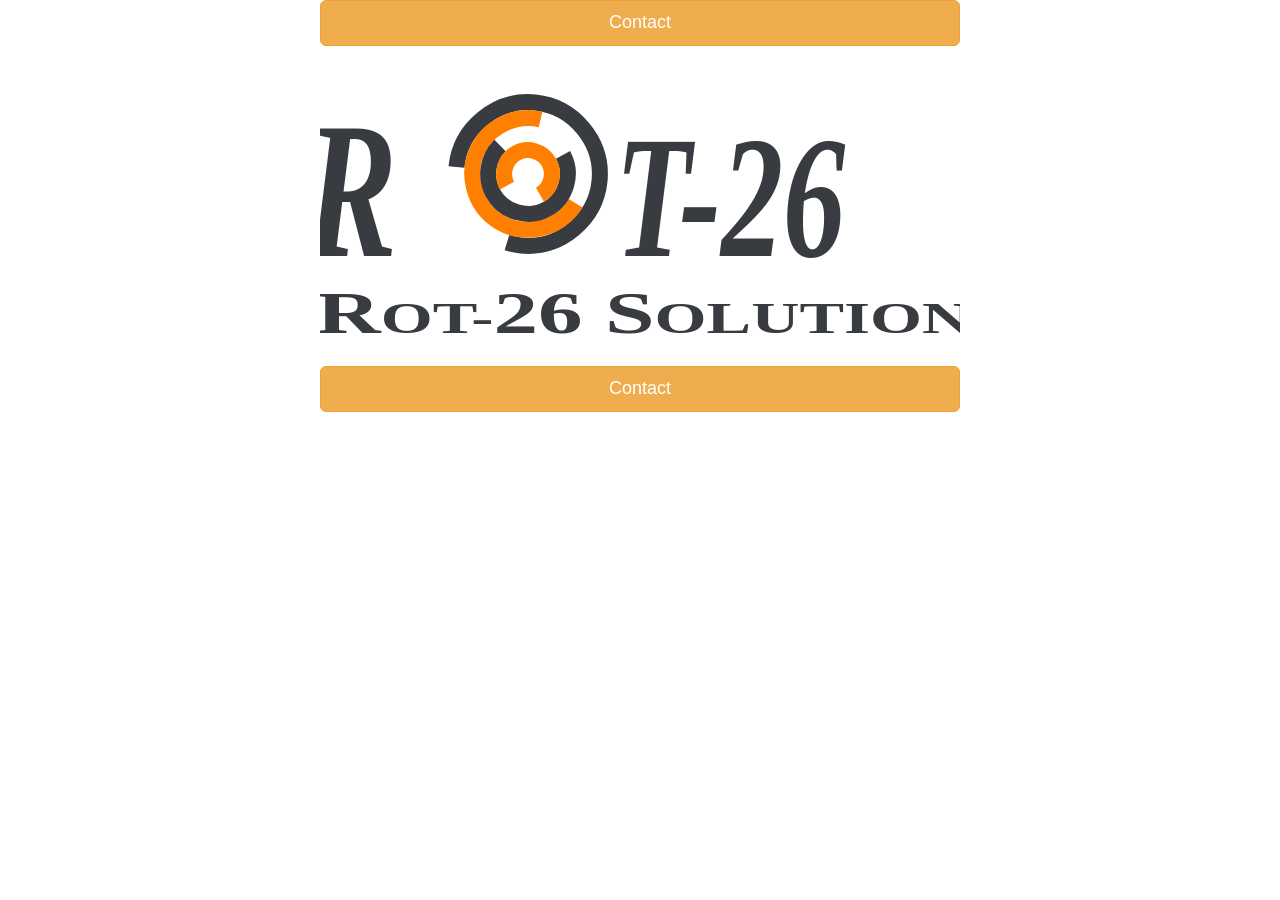
<file: index.html>
<!doctype html>
<html>
<head>
  <meta charset="utf-8">
  <title>Rot-26 Solutions LLC </title>
  <meta name="description" content="...as simple as plain text...">


  <link rel="stylesheet" type="text/css" href="./bower_components/bootstrap/dist/css/bootstrap.css" />
  <link rel="stylesheet" type="text/css" href="./assets/css/style.css" />


</head>

<body>
    <div>
        <a id="contact-btn" href="http://evaunt.me/zZgr2/ChrisColeman" class="btn btn-warning btn-lg">Contact</a>
    </div>
    <div>
        <img id="logo" src="./assets/img/logo-on-white.svg">
    </div>
    <div>
        <a id="contact-btn" href="http://evaunt.me/zZgr2/ChrisColeman" class="btn btn-warning btn-lg">Contact</a>
    </div>
</body>
</html>
</file>
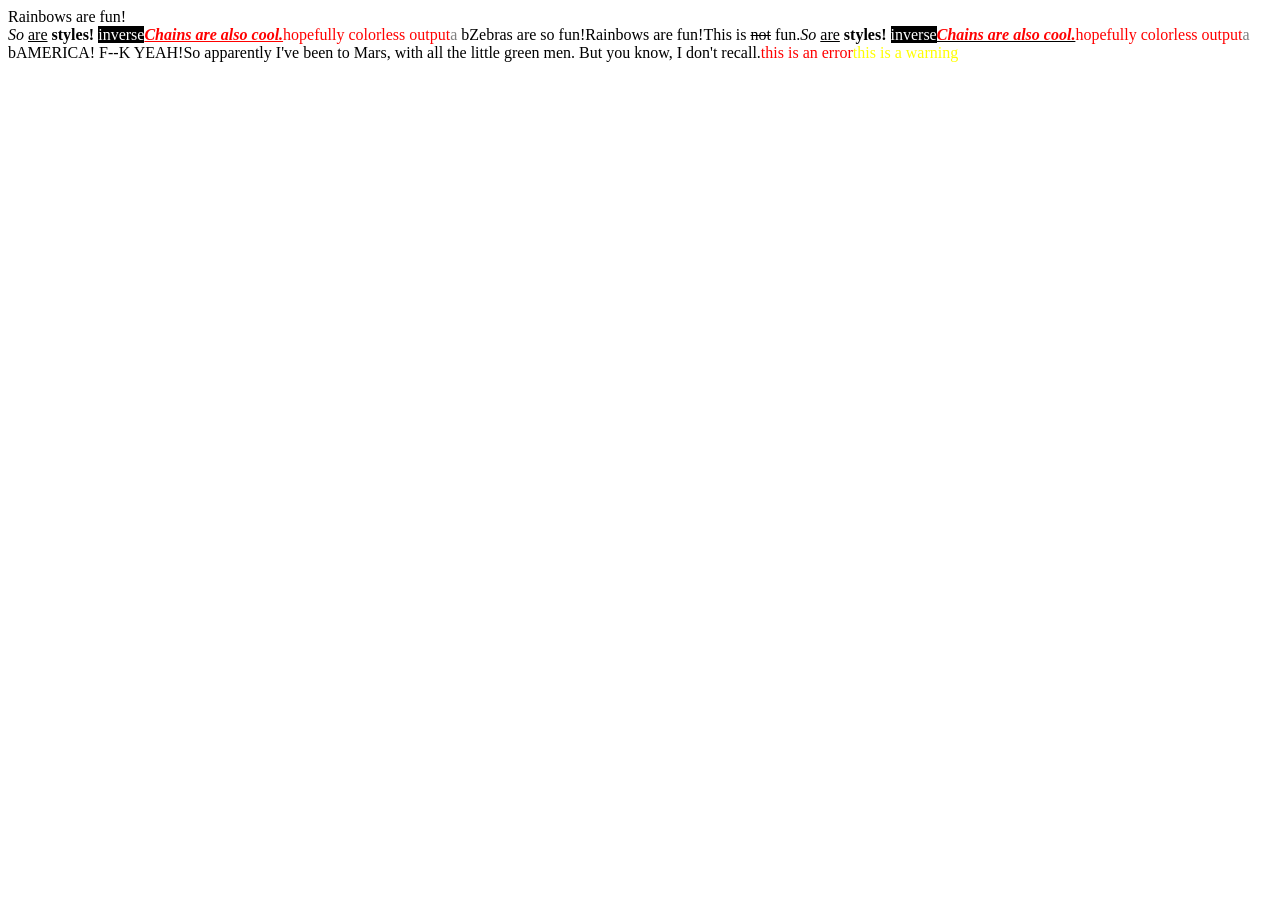
<file: node_modules/grunt/node_modules/colors/example.html>
<!DOCTYPE HTML>
<html lang="en-us">
  <head>
    <meta http-equiv="Content-type" content="text/html; charset=utf-8">
    <title>Colors Example</title>
    <script src="colors.js"></script>
  </head>
  <body>
    <script>

    var test = colors.red("hopefully colorless output");

    document.write('Rainbows are fun!'.rainbow + '<br/>');
    document.write('So '.italic + 'are'.underline + ' styles! '.bold + 'inverse'.inverse); // styles not widely supported
    document.write('Chains are also cool.'.bold.italic.underline.red); // styles not widely supported
    //document.write('zalgo time!'.zalgo);
    document.write(test.stripColors);
    document.write("a".grey + " b".black);

    document.write("Zebras are so fun!".zebra);

    document.write(colors.rainbow('Rainbows are fun!'));
    document.write("This is " + "not".strikethrough + " fun.");

    document.write(colors.italic('So ') + colors.underline('are') + colors.bold(' styles! ') + colors.inverse('inverse')); // styles not widely supported
    document.write(colors.bold(colors.italic(colors.underline(colors.red('Chains are also cool.'))))); // styles not widely supported
    //document.write(colors.zalgo('zalgo time!'));
    document.write(colors.stripColors(test));
    document.write(colors.grey("a") + colors.black(" b"));

    colors.addSequencer("america", function(letter, i, exploded) {
      if(letter === " ") return letter;
      switch(i%3) {
        case 0: return letter.red;
        case 1: return letter.white;
        case 2: return letter.blue;
      }
    });

    colors.addSequencer("random", (function() {
      var available = ['bold', 'underline', 'italic', 'inverse', 'grey', 'yellow', 'red', 'green', 'blue', 'white', 'cyan', 'magenta'];

      return function(letter, i, exploded) {
        return letter === " " ? letter : letter[available[Math.round(Math.random() * (available.length - 1))]];
      };
    })());

    document.write("AMERICA! F--K YEAH!".america);
    document.write("So apparently I've been to Mars, with all the little green men. But you know, I don't recall.".random);

    //
    // Custom themes
    //

    colors.setTheme({
      silly: 'rainbow',
      input: 'grey',
      verbose: 'cyan',
      prompt: 'grey',
      info: 'green',
      data: 'grey',
      help: 'cyan',
      warn: 'yellow',
      debug: 'blue',
      error: 'red'
    });

    // outputs red text
    document.write("this is an error".error);

    // outputs yellow text
    document.write("this is a warning".warn);

    </script>
  </body>
</html>
</file>
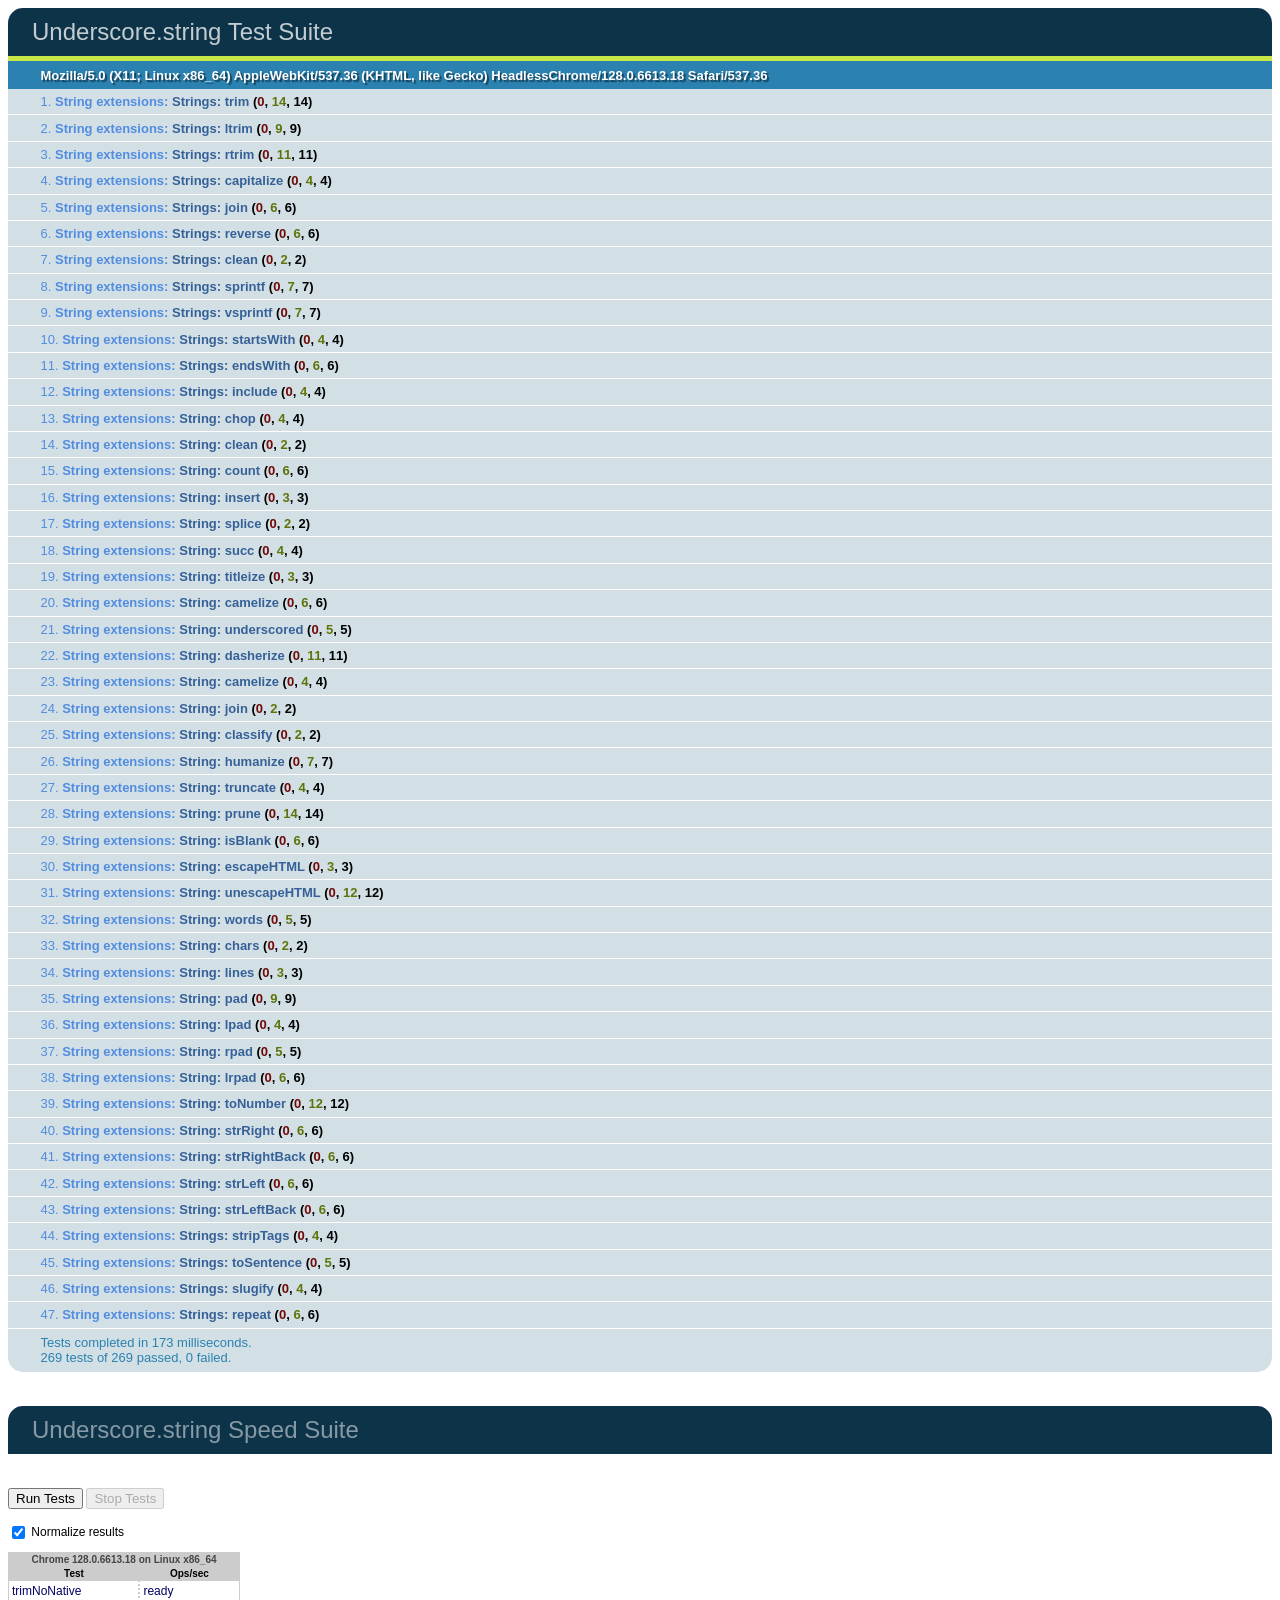
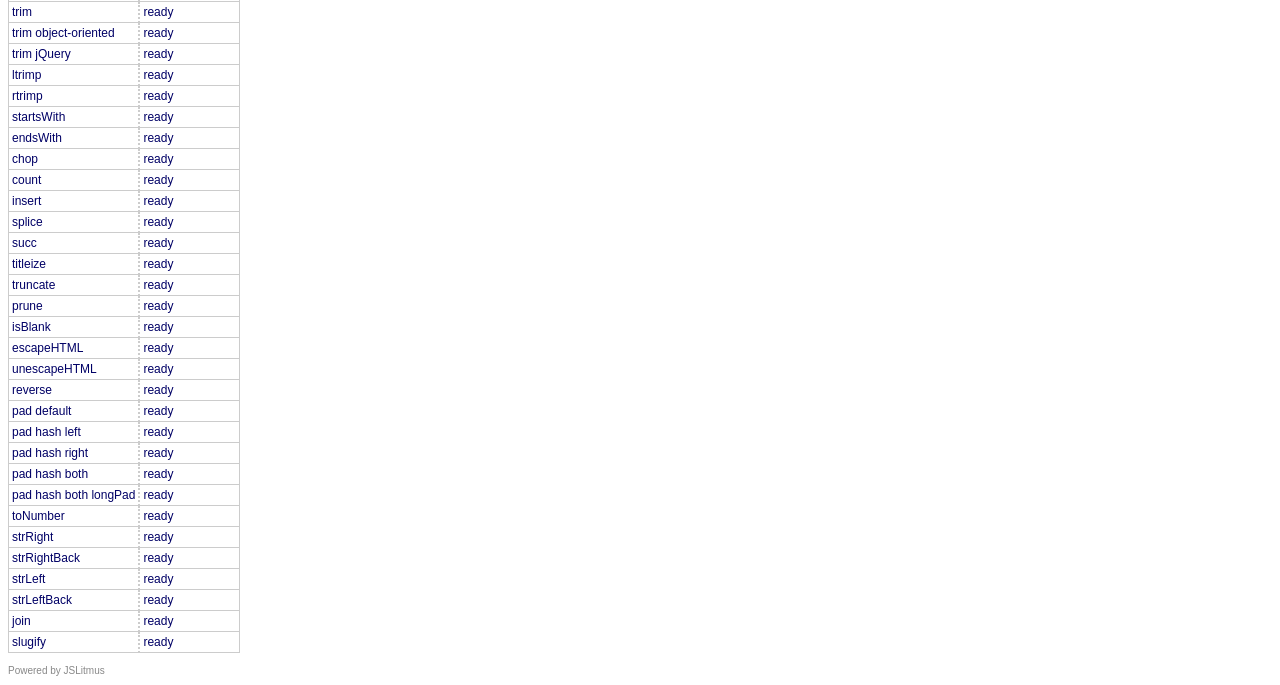
<file: node_modules/grunt/node_modules/underscore.string/test/test.html>
<!DOCTYPE HTML>
<html>
<head>
  <meta charset="utf-8">
  <title>Underscore.strings Test Suite</title>
  <link rel="stylesheet" href="test_underscore/vendor/qunit.css" type="text/css" media="screen" />
  <script type="text/javascript" src="test_underscore/vendor/jquery.js"></script>
  <script type="text/javascript" src="test_underscore/vendor/qunit.js"></script>
  <script type="text/javascript" src="test_underscore/vendor/jslitmus.js"></script>
  <script type="text/javascript" src="underscore.js"></script>
  <script type="text/javascript" src="../lib/underscore.string.js"></script>
  <script type="text/javascript" src="strings.js"></script>
  <script type="text/javascript" src="speed.js"></script>
</head>
<body>
  <h1 id="qunit-header">Underscore.string Test Suite</h1>
  <h2 id="qunit-banner"></h2>
  <h2 id="qunit-userAgent"></h2>
  <ol id="qunit-tests"></ol>
  <br />
  <h1 class="qunit-header">Underscore.string Speed Suite</h1>
  <!-- <h2 class="qunit-userAgent">
    A representative sample of the functions are benchmarked here, to provide
    a sense of how fast they might run in different browsers.
    Each iteration runs on an array of 1000 elements.<br /><br />
    For example, the 'intersect' test measures the number of times you can
    find the intersection of two thousand-element arrays in one second.
  </h2> -->
  <br />
</body>
</html>
</file>
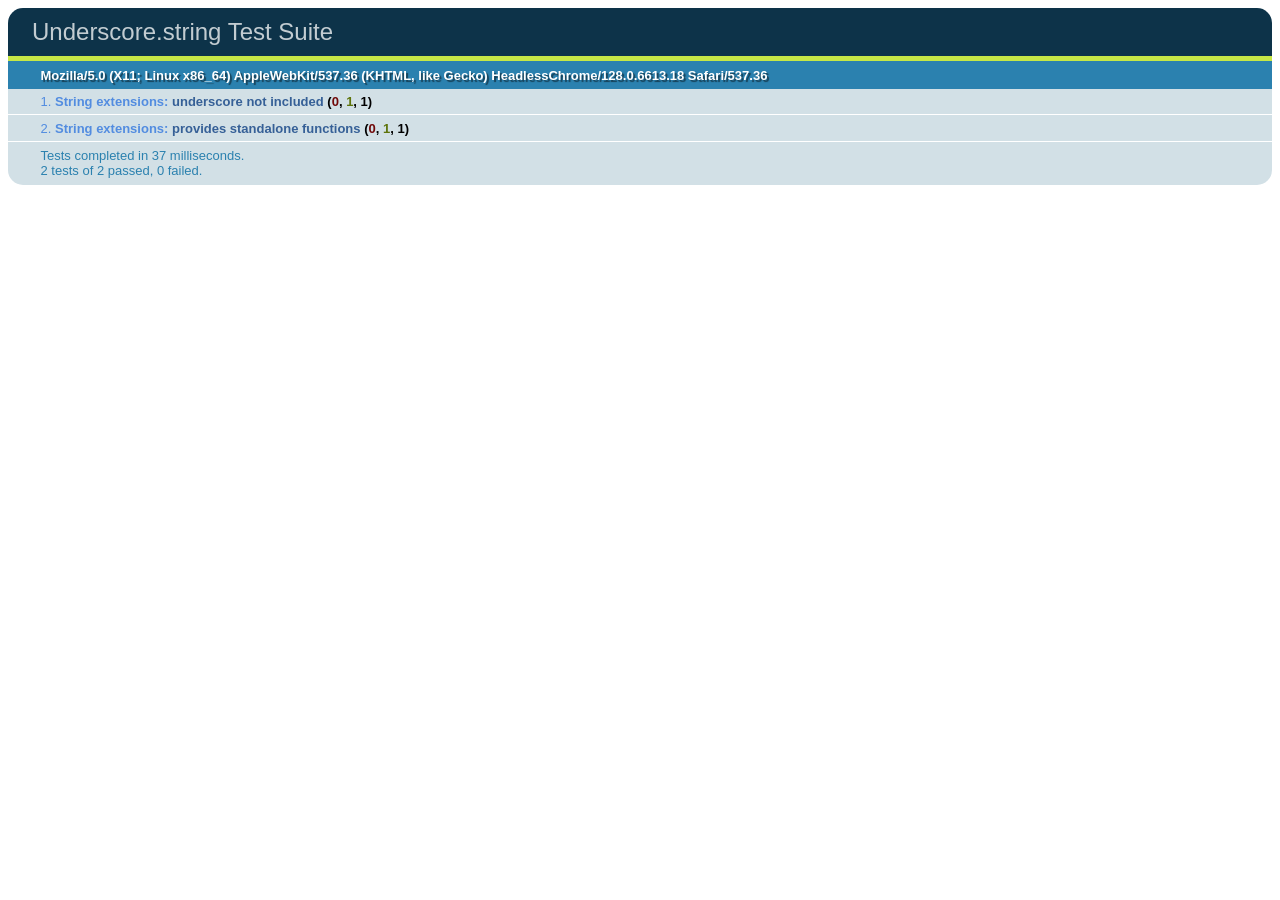
<file: node_modules/grunt/node_modules/underscore.string/test/test_standalone.html>
<!DOCTYPE HTML>
<html>
<head>
  <title>Underscore.strings Test Suite</title>
  <link rel="stylesheet" href="test_underscore/vendor/qunit.css" type="text/css" media="screen" />
  <script type="text/javascript" src="test_underscore/vendor/jquery.js"></script>
  <script type="text/javascript" src="test_underscore/vendor/qunit.js"></script>
  <script type="text/javascript" src="../lib/underscore.string.js"></script>
  <script type="text/javascript" src="strings_standalone.js"></script>

</head>
<body>
  <h1 id="qunit-header">Underscore.string Test Suite</h1>
  <h2 id="qunit-banner"></h2>
  <h2 id="qunit-userAgent"></h2>
  <ol id="qunit-tests"></ol>
</body>
</html>
</file>
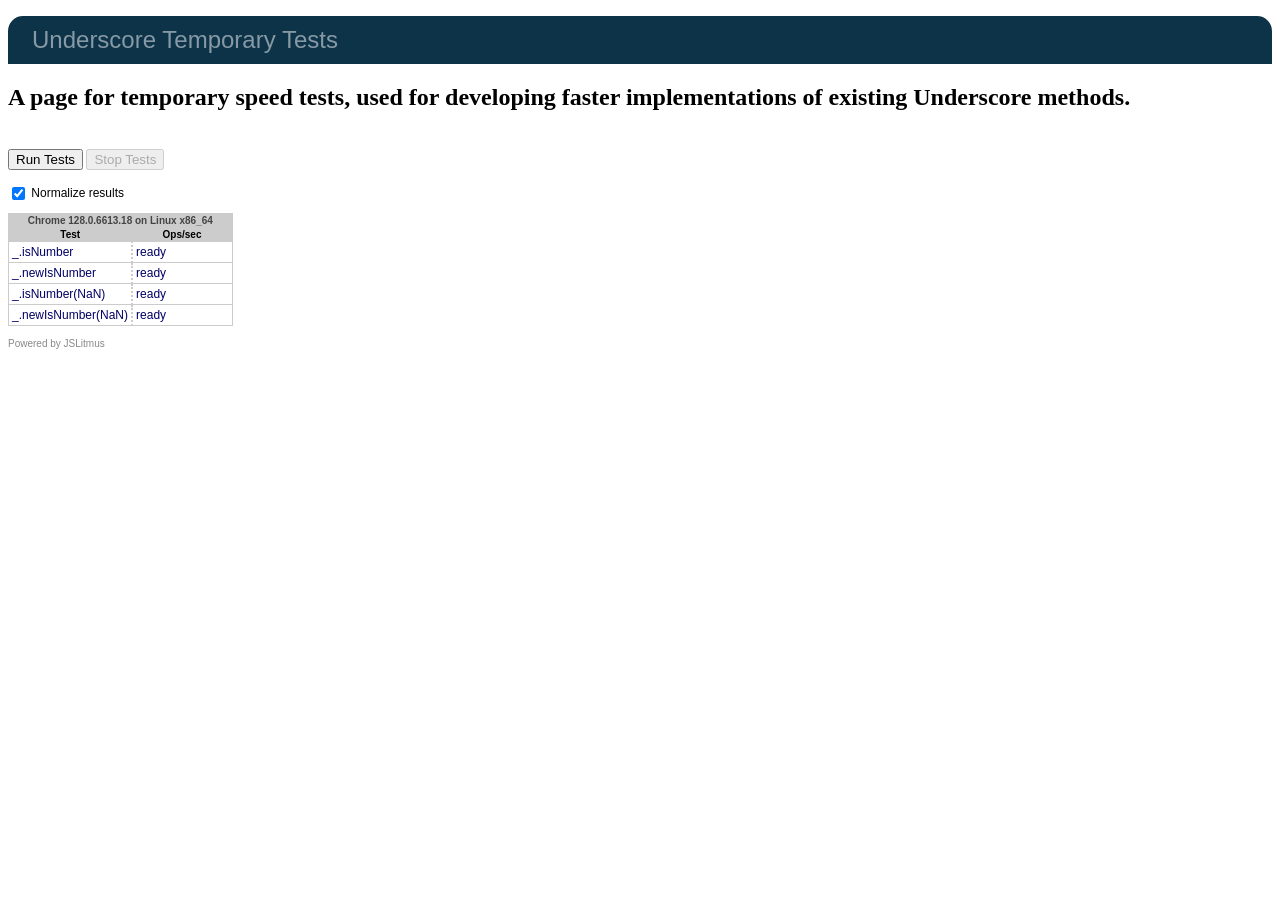
<file: node_modules/grunt/node_modules/underscore.string/test/test_underscore/temp_tests.html>
<!DOCTYPE HTML>
<html>
<head>
  <title>Underscore Temporary Tests</title>
  <link rel="stylesheet" href="vendor/qunit.css" type="text/css" media="screen" />
  <script type="text/javascript" src="vendor/jquery.js"></script>
  <script type="text/javascript" src="vendor/jslitmus.js"></script>
  <script type="text/javascript" src="../underscore.js"></script>
  <script type="text/javascript" src="temp.js"></script>
</head>
<body>
  <h1 class="qunit-header">Underscore Temporary Tests</h1>
  <h2 class="qunit-userAgent">
    A page for temporary speed tests, used for developing faster implementations
    of existing Underscore methods.
  </h2>
  <br />
</body>
</html>
</file>
<file: assets/css/style.css>
#logo {
    width:50%;
    display:block;
    margin-left: auto;
    margin-right: auto;
}

#contact-btn {
    display:block;
    margin-left: auto;
    margin-right: auto;
    width:50%;
}
</file>
<file: node_modules/grunt/node_modules/underscore.string/test/test_underscore/vendor/qunit.css>
/** Font Family and Sizes */

#qunit-tests, #qunit-header, .qunit-header, #qunit-banner, #qunit-testrunner-toolbar, #qunit-userAgent, #qunit-testresult {
	font-family: "Helvetica Neue Light", "HelveticaNeue-Light", "Helvetica Neue", Calibri, Helvetica, Arial;
}

#qunit-testrunner-toolbar, #qunit-userAgent, #qunit-testresult, #qunit-tests li { font-size: small; }
#qunit-tests { font-size: smaller; }


/** Resets */

#qunit-tests, #qunit-tests ol, #qunit-header, #qunit-banner, #qunit-userAgent, #qunit-testresult {
	margin: 0;
	padding: 0;
}


/** Header */

#qunit-header, .qunit-header {
	padding: 0.5em 0 0.5em 1em;

	color: #8699a4;
	background-color: #0d3349;

	font-size: 1.5em;
	line-height: 1em;
	font-weight: normal;

	border-radius: 15px 15px 0 0;
	-moz-border-radius: 15px 15px 0 0;
	-webkit-border-top-right-radius: 15px;
	-webkit-border-top-left-radius: 15px;
}

#qunit-header a {
	text-decoration: none;
	color: #c2ccd1;
}

#qunit-header a:hover,
#qunit-header a:focus {
	color: #fff;
}

#qunit-banner {
	height: 5px;
}

#qunit-testrunner-toolbar {
	padding: 0em 0 0.5em 2em;
}

#qunit-userAgent {
	padding: 0.5em 0 0.5em 2.5em;
	background-color: #2b81af;
	color: #fff;
	text-shadow: rgba(0, 0, 0, 0.5) 2px 2px 1px;
}


/** Tests: Pass/Fail */

#qunit-tests {
	list-style-position: inside;
}

#qunit-tests li {
	padding: 0.4em 0.5em 0.4em 2.5em;
	border-bottom: 1px solid #fff;
	list-style-position: inside;
}

#qunit-tests li strong {
	cursor: pointer;
}

#qunit-tests ol {
	margin-top: 0.5em;
	padding: 0.5em;

	background-color: #fff;

	border-radius: 15px;
	-moz-border-radius: 15px;
	-webkit-border-radius: 15px;

	box-shadow: inset 0px 2px 13px #999;
	-moz-box-shadow: inset 0px 2px 13px #999;
	-webkit-box-shadow: inset 0px 2px 13px #999;
}

#qunit-tests table {
	border-collapse: collapse;
	margin-top: .2em;
}

#qunit-tests th {
	text-align: right;
	vertical-align: top;
	padding: 0 .5em 0 0;
}

#qunit-tests td {
	vertical-align: top;
}

#qunit-tests pre {
	margin: 0;
	white-space: pre-wrap;
	word-wrap: break-word;
}

#qunit-tests del {
	background-color: #e0f2be;
	color: #374e0c;
	text-decoration: none;
}

#qunit-tests ins {
	background-color: #ffcaca;
	color: #500;
	text-decoration: none;
}

/*** Test Counts */

#qunit-tests b.counts                       { color: black; }
#qunit-tests b.passed                       { color: #5E740B; }
#qunit-tests b.failed                       { color: #710909; }

#qunit-tests li li {
	margin: 0.5em;
	padding: 0.4em 0.5em 0.4em 0.5em;
	background-color: #fff;
	border-bottom: none;
	list-style-position: inside;
}

/*** Passing Styles */

#qunit-tests li li.pass {
	color: #5E740B;
	background-color: #fff;
	border-left: 26px solid #C6E746;
}

#qunit-tests .pass                          { color: #528CE0; background-color: #D2E0E6; }
#qunit-tests .pass .test-name               { color: #366097; }

#qunit-tests .pass .test-actual,
#qunit-tests .pass .test-expected           { color: #999999; }

#qunit-banner.qunit-pass                    { background-color: #C6E746; }

/*** Failing Styles */

#qunit-tests li li.fail {
	color: #710909;
	background-color: #fff;
	border-left: 26px solid #EE5757;
}

#qunit-tests .fail                          { color: #000000; background-color: #EE5757; }
#qunit-tests .fail .test-name,
#qunit-tests .fail .module-name             { color: #000000; }

#qunit-tests .fail .test-actual             { color: #EE5757; }
#qunit-tests .fail .test-expected           { color: green;   }

#qunit-banner.qunit-fail,
#qunit-testrunner-toolbar                   { background-color: #EE5757; }


/** Footer */

#qunit-testresult {
	padding: 0.5em 0.5em 0.5em 2.5em;

	color: #2b81af;
	background-color: #D2E0E6;

	border-radius: 0 0 15px 15px;
	-moz-border-radius: 0 0 15px 15px;
	-webkit-border-bottom-right-radius: 15px;
	-webkit-border-bottom-left-radius: 15px;
}

/** Fixture */

#qunit-fixture {
	position: absolute;
	top: -10000px;
	left: -10000px;
}
</file>
